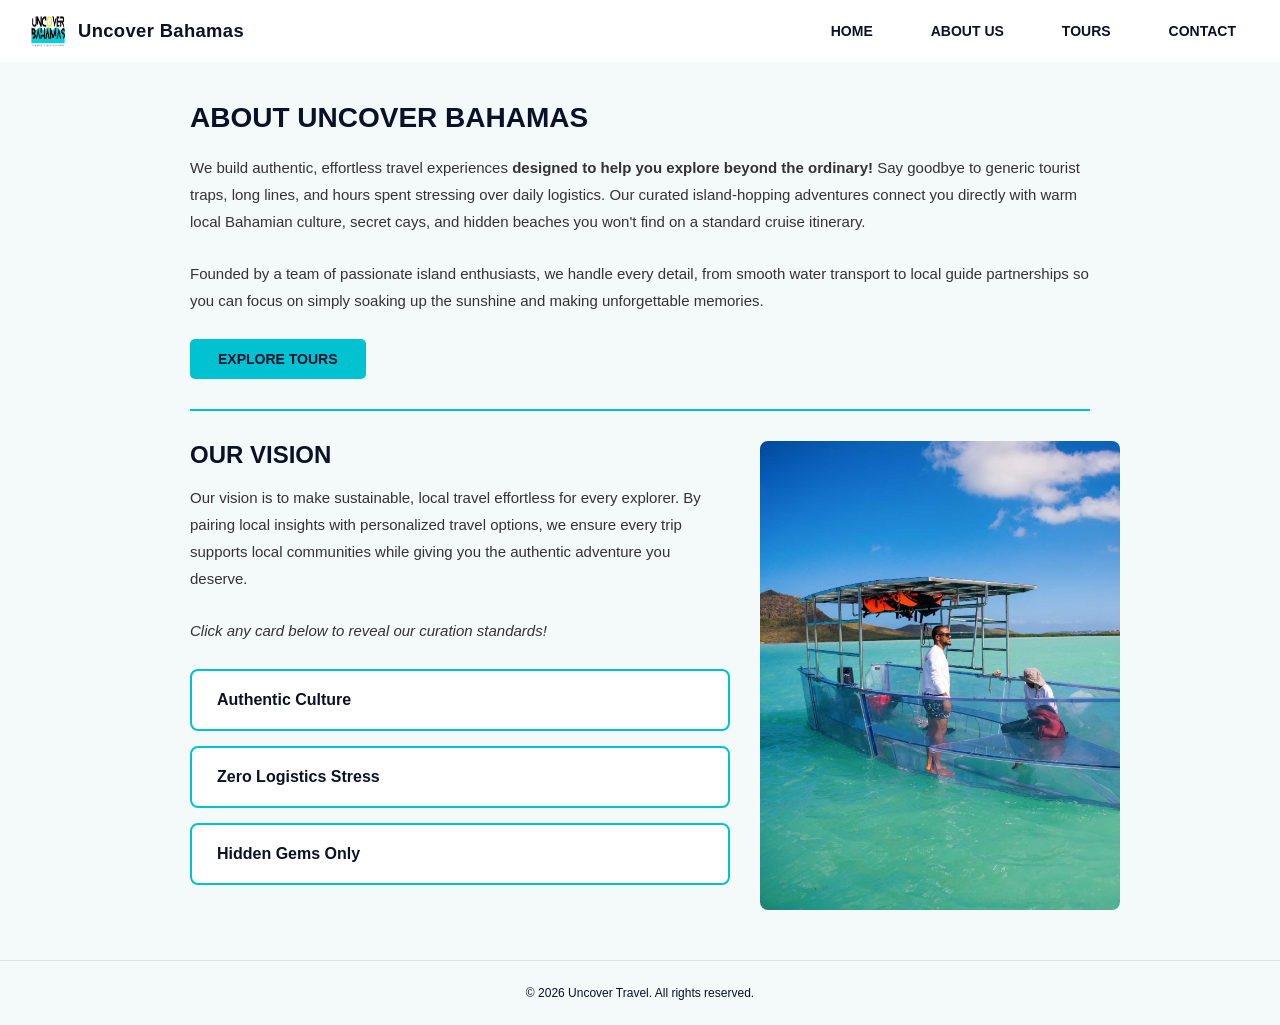
<file: about.html>
<!DOCTYPE html>
<html lang="en">
    <head>
        <meta charset="UTF-8">
        <meta name="viewport" content="width=device-width, initial-scale=1.0">
        <title> About Us - Uncover Bahamas</title>

        <style>
            body {
            font-family: Arial, sans-serif;
            font-size: 14px;
            background-color: #F4F9F9; 
            color: #0A1128;        
            margin: 0;
            padding: 0;
            }

            h1, h2, h3 {
            font-family: Arial, sans-serif;
            font-weight: bold;
            }

            header {
            display: flex;
            justify-content: space-between;
            align-items: center;
            padding: 12px 30px;
            background: white;
            border-bottom: 1px solid var(--line-soft);
            position: sticky;
            top: 0;
            z-index: 50;
            }

            .brand {
            display: flex;
            align-items: center;
            gap: 12px;
            width: 230px;
            }

            .brand-mark {
            width: 36px;
            height: 36px;
            flex-shrink: 0;
            }

            .brand-name {
            font-family: var(--font-display);
            font-weight: 700;
            font-size: 1.15rem;
            letter-spacing: 0.02em;
            color: var(--navy);
            }

            .main-nav {
            display: flex;
            gap: 0;
            align-items: center;
            list-style: none;
            margin: 0;
            padding: 0;
            }

            nav a {
            display: block;
            text-decoration: none;
            text-transform: uppercase;
            margin-left: 30px;
            padding: 11px 14px;
            border-radius: 5px;
            font-weight: bold;
            color: #0A1128;
            transition: color 0.15s ease, background-color 0.15s ease;
            }

            nav a:hover {
            color: #00C2D1;
            background: rgba(0, 194, 209, 0.08);
            }


            .container {
            max-width: 900px;
            margin: 40px auto;
            padding: 0 30px;
            }

            .about-hero {
            text-align: left;
            margin-bottom: 30px;
            padding: 0px;  
            } 
            
            .about-hero h1 {
            font-size: 28px;
            margin-bottom: 20px;
            color: #0A1128;
            }

            .about-hero p {
            line-height: 1.8;
            font-size: 15px;
            margin-bottom: 25px;
            color: #333333;
            }
            
            .btn-primary {
            display: inline-block;
            background-color: #00C2D1;
            color: #0A1128;
            padding: 12px 28px;
            text-decoration: none;
            font-weight: bold;
            border-radius: 5px;
            }


            .divider {
            border: 0;
            height: 2px;
            background-color: #00C2D1;
            margin: 30px 0;
            }

            .vision-container {
            display: flex;
            gap: 30px;
            align-items: stretch;
            }

            .vision-content {
            flex: 0 0 60%;
            text-align: left;
            }

            .vision-content h2 {
            font-size: 24px;
            margin-top: 0;
            margin-bottom: 15px;
            color: #0A1128;
            }

            .vision-content p {
            line-height: 1.8;
            font-size: 15px;
            color: #333333;
            margin-bottom: 25px;
            }

            .instruction-text {
            font-style: italic;
            color: #666666;
            margin-bottom: 20px;
            }

            .pillars-stack {
            display: flex;
            flex-direction: column; 
            gap: 15px;
            }

            .pillar-card {
            background-color: #FFFFFF;
            border: 2px solid #00C2D1;
            border-radius: 8px;
            padding: 20px 25px;
            cursor: pointer;
            text-align: left;
            }

            .pillar-card h3 {
            margin: 0;
            font-size: 16px;
            }

            .pillar-details {
            display: none;
            margin-top: 10px;
            font-size: 14px;
            line-height: 1.6;
            }

            .pillar-card.active {
            background-color: #00C2D1; 
            color: #FFFFFF;
            }

            .pillar-card.active .pillar-details {
            display: block;
            }

            .vision-image-wrapper {
                flex: 0 0 40%;
            }

            .side-img {
            width: 100%;
            height: 100%;
            object-fit: cover;
            border-radius: 8px;
            }

            .footer {
            width: 100%;
            margin-top: 50px;
            text-align: center;
            border-top: 1px solid #E0E0E0;
            padding: 25px 0;
            font-size: 12px;
            background-color: transparent;
            color: #0A1128;
            }

            .footer p {
            margin: 0;
            }
        </style>
    </head>

    
        <header class="site-header">
        <div class="brand">
        <img src="logo.png" alt="Uncover Bahamas" class="brand-mark">
        <span class="brand-name">Uncover Bahamas</span>
        </div>
        <nav>
        <ul class="main-nav">
        <li><a href="index.html">HOME</a></li>
        <li><a href="about.html">ABOUT US</a></li>
        <li><a href="tours.html" class="active">TOURS</a></li>
        <li><a href="contact.html">CONTACT</a></li>
        </ul>
        </nav>
        </header>

<body>
        <div class="container">
            
            <div class="about-hero">
            <h1>ABOUT UNCOVER BAHAMAS</h1>
            <p>
                We build authentic, effortless travel experiences <strong>designed to help you explore beyond the ordinary!</strong> 
                Say goodbye to generic tourist traps, long lines, and hours spent stressing over daily logistics. 
                Our curated island-hopping adventures connect you directly with warm local Bahamian culture, secret cays, 
                and hidden beaches you won't find on a standard cruise itinerary.
            </p>

            <p>
                Founded by a team of passionate island enthusiasts, we handle every detail, from smooth water transport 
                to local guide partnerships so you can focus on simply soaking up the sunshine and making unforgettable memories.
            </p>

            <a href="tours.html" class="btn-primary">EXPLORE TOURS</a>
        </div>

        <hr class="divider">

        <div class="vision-container">

            <div class="vision-content">
            <h2>OUR VISION</h2>
            <p>
                Our vision is to make sustainable, local travel effortless for every explorer. 
                By pairing local insights with personalized travel options, we ensure every trip supports 
                local communities while giving you the authentic adventure you deserve.
            </p>
           
            <p class="instruction-text">Click any card below to reveal our curation standards!</p>
            
            <div class="pillars-stack">

                <!-- Pillar Card 1 -->
                <div class="pillar-card" onclick="togglePillar(this)">
                    <h3>Authentic Culture</h3>
                    <p class="pillar-details">
                        We partner directly with local Bahamian guides and family-owned spots.
                    </p>
                </div>

                <!-- Pillar Card 2 -->
                <div class="pillar-card" onclick="togglePillar(this)">
                    <h3>Zero Logistics Stress</h3>
                    <p class="pillar-details">
                        We handle all transportation and daily schedules so you can relax.
                    </p>
                </div>

                <!-- Pillar Card 3 -->
                <div class="pillar-card" onclick="togglePillar(this)">
                    <h3>Hidden Gems Only</h3>
                    <p class="pillar-details">
                        We skip overcrowded spots to take you to secluded beaches and secret spots.
                    </p>
                </div>
            </div>
        </div>

        <div class="vision-image-wrapper">
            <img src="bahamas-boat.jpg" class="side-img">
        </div>

        </div> <!-- Closes .vision-container -->

        </div> <!-- Closes .container (This fixes the layout issue!) -->

        <footer class="footer">
        <p>&copy; 2026 Uncover Travel. All rights reserved.</p>
        </footer>

        <script>
            function togglePillar(cardElement) {
                cardElement.classList.toggle('active');
            }
        </script>
    </body>
</html>
</file>
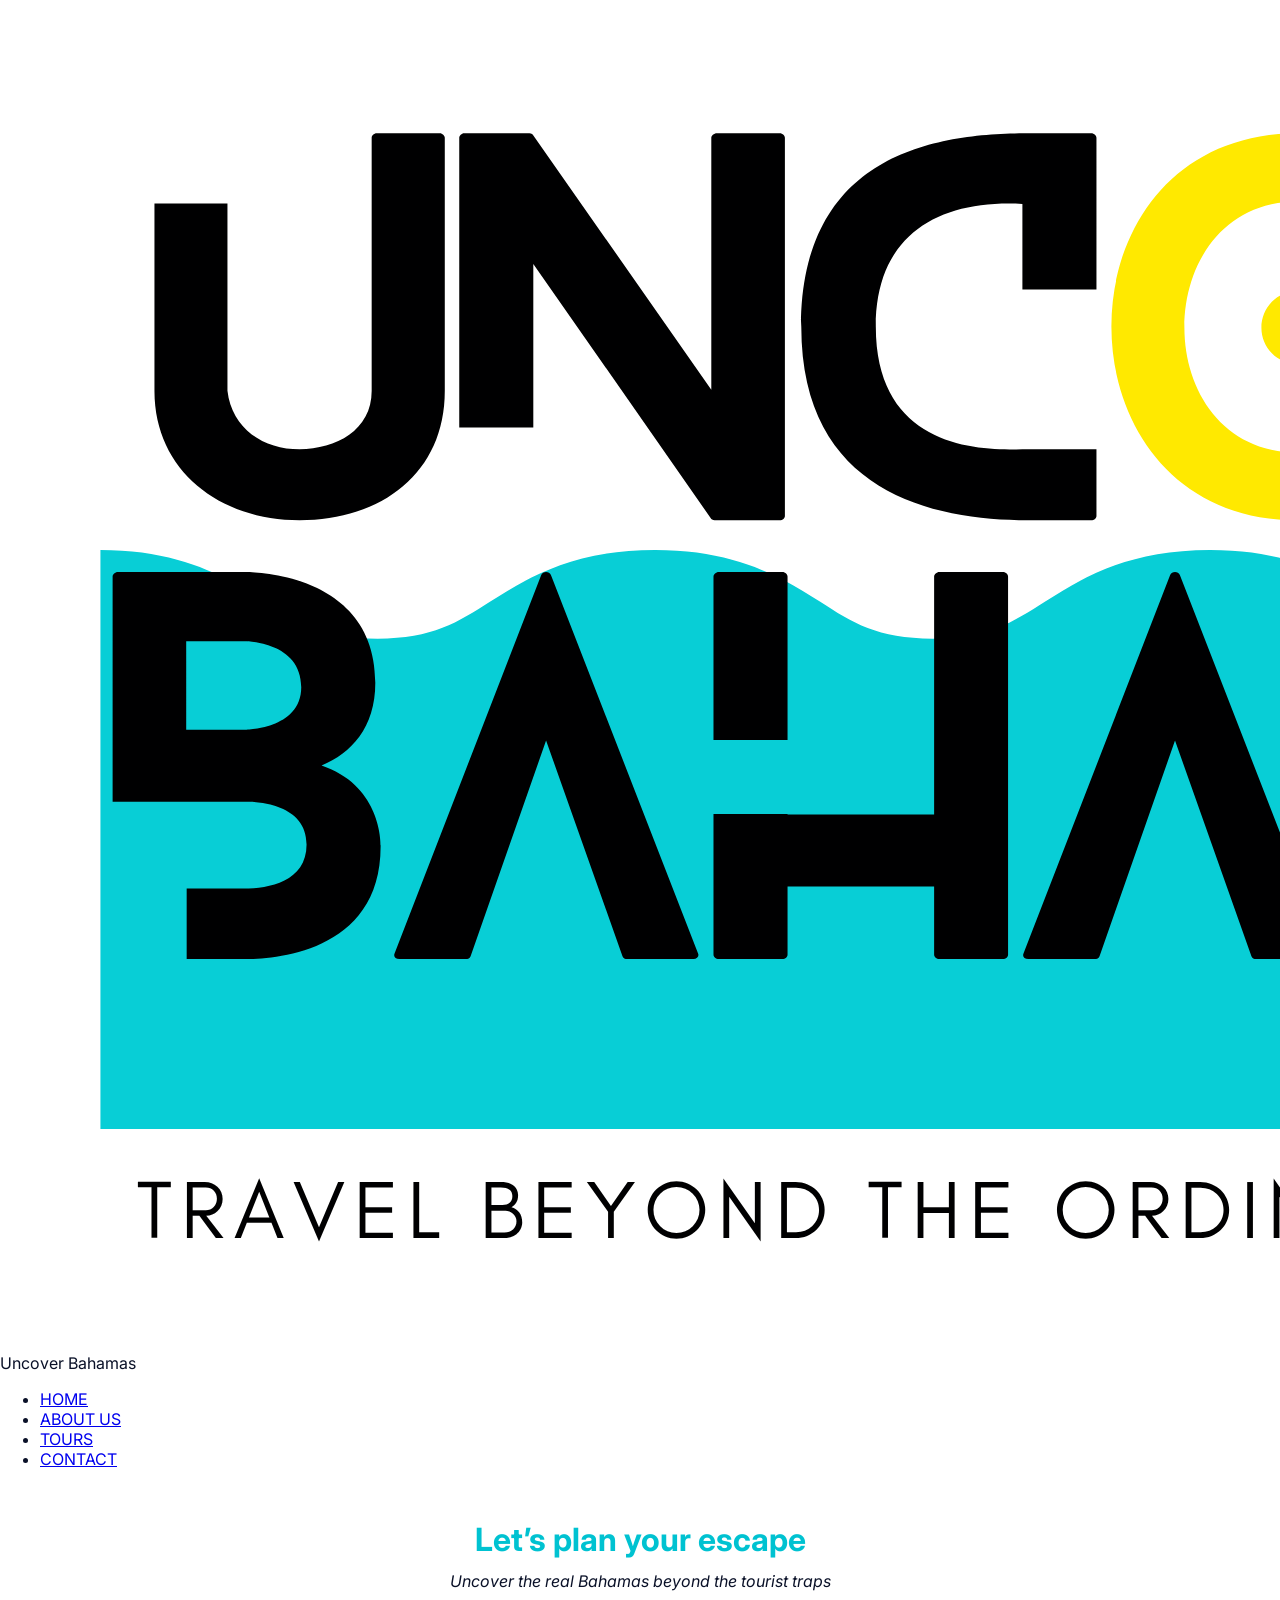
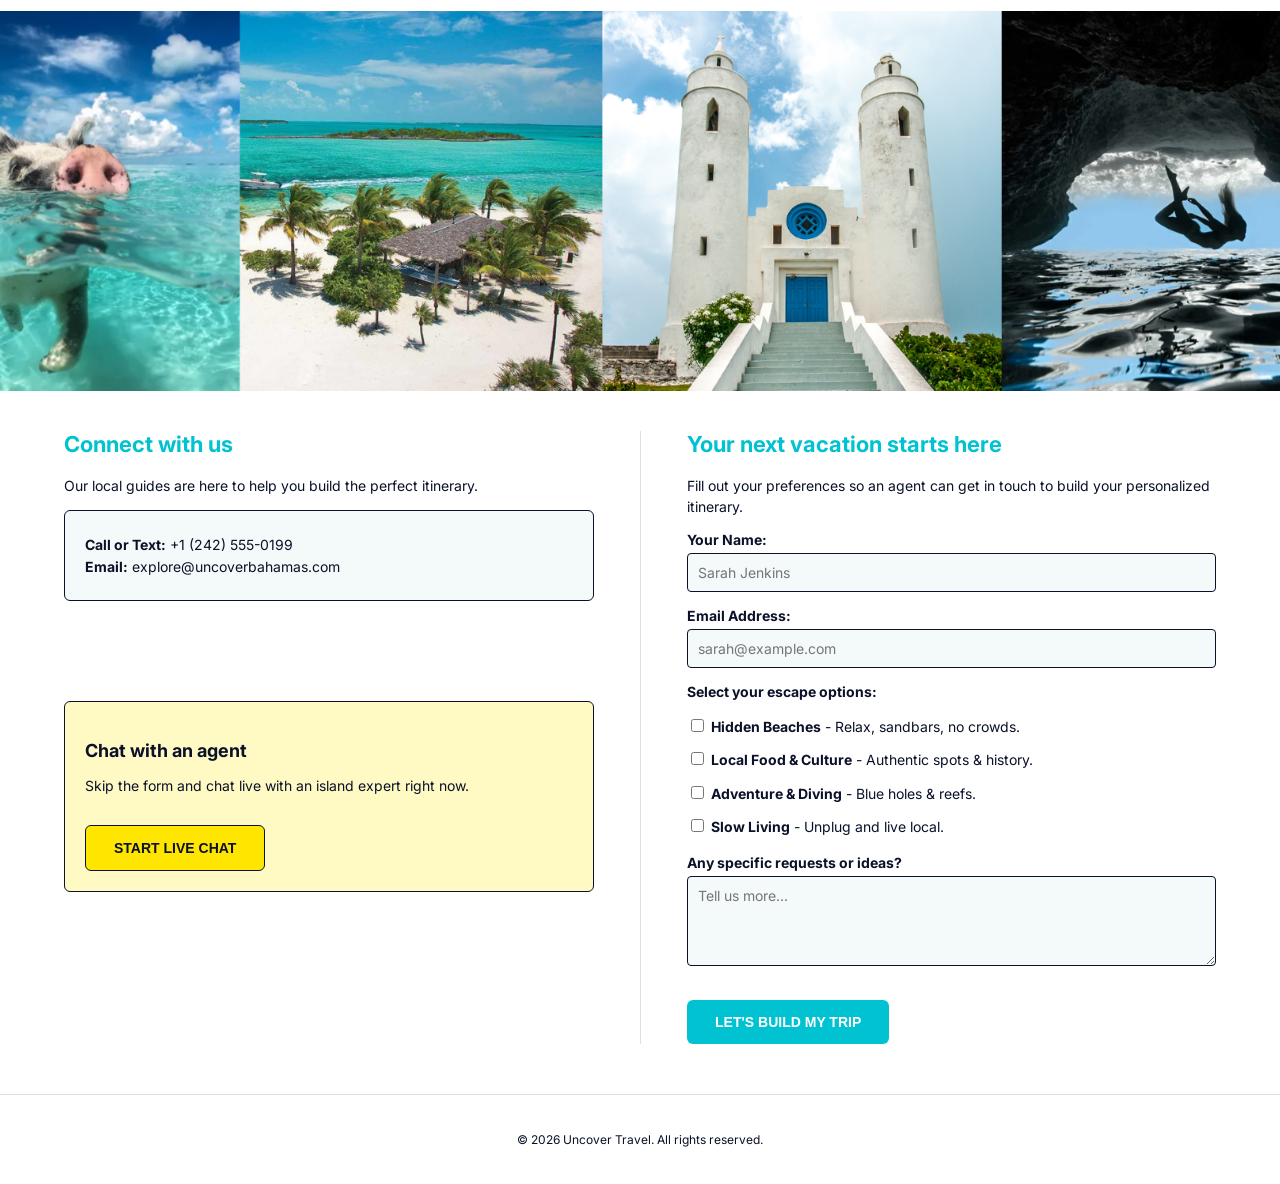
<file: contact.html>
<!DOCTYPE html>
<html lang="es">
<head>
  <meta charset="UTF-8">
  <meta name="viewport" content="width=device-width, initial-scale=1.0">
  <title>UNCOVER BAHAMAS</title>
  <link rel="stylesheet" href="contact.css">
  <link rel="preconnect" href="https://fonts.googleapis.com">
  <link href="https://fonts.googleapis.com/css2?family=Inter:wght@400;600;700&display=swap" rel="stylesheet">
</head>
<body>

  <header class="site-header">
    <div class="brand">
      <img src="logo.png" alt="Uncover Bahamas" class="brand-mark">
      <span class="brand-name">Uncover Bahamas</span>
    </div>
    <nav>
      <ul class="main-nav">
        <li><a href="index.html">HOME</a></li>
        <li><a href="about.html">ABOUT US</a></li>
        <li><a href="tours.html" class="active">TOURS</a></li>
        <li><a href="contact.html">CONTACT</a></li>
      </ul>
    </nav>
  </header>

  <div class="hero-title-container">
    <h1 class="main-title">Let’s plan your escape</h1>
    <p class="subtitle">Uncover the real Bahamas beyond the tourist traps</p>
  </div>

  <div class="hero-banner">
  <img src="banner.png" alt="Uncover Bahamas" class="banner-img">
</div>

  <main class="content-container">

    <section class="left-col">
      <h2 class="section-title">Connect with us</h2>
      <p class="section-desc">Our local guides are here to help you build the perfect itinerary.</p>

      <div class="contact-card">
        <p><strong>Call or Text:</strong> +1 (242) 555-0199</p>
        <p><strong>Email:</strong> explore@uncoverbahamas.com</p>
      </div>

      <div class="chat-section">
        <h3 class="chat-title">Chat with an agent</h3>
        <p class="section-desc">Skip the form and chat live with an island expert right now.</p>
        <button type="button" class="btn btn-yellow">START LIVE CHAT</button>
      </div>
    </section>

    <section class="right-col">
      <h2 class="section-title">Your next vacation starts here</h2>
      <p class="section-desc">Fill out your preferences so an agent can get in touch to build your personalized itinerary.</p>

      <form class="preference-form">
        <div class="form-group">
          <label for="name"><strong>Your Name:</strong></label>
          <input type="text" id="name" placeholder="Sarah Jenkins">
        </div>

        <div class="form-group">
          <label for="email"><strong>Email Address:</strong></label>
          <input type="email" id="email" placeholder="sarah@example.com">
        </div>

        <div class="form-group">
          <p class="checkbox-legend"><strong>Select your escape options:</strong></p>
          <ul class="checkbox-list">
            <li><label><input type="checkbox"> <strong>Hidden Beaches</strong> - Relax, sandbars, no crowds.</label></li>
            <li><label><input type="checkbox"> <strong>Local Food & Culture</strong> - Authentic spots & history.</label></li>
            <li><label><input type="checkbox"> <strong>Adventure & Diving</strong> - Blue holes & reefs.</label></li>
            <li><label><input type="checkbox"> <strong>Slow Living</strong> - Unplug and live local.</label></li>
          </ul>
        </div>

        <div class="form-group">
          <label for="requests"><strong>Any specific requests or ideas?</strong></label>
          <textarea id="requests" rows="4" placeholder="Tell us more..."></textarea>
        </div>

        <button type="button" class="btn btn-cyan">LET'S BUILD MY TRIP</button>
      </form>
    </section>

  </main>

  <footer class="footer">
    <p>&copy; 2026 Uncover Travel. All rights reserved.</p>
  </footer>

</body>
</html>
</file>
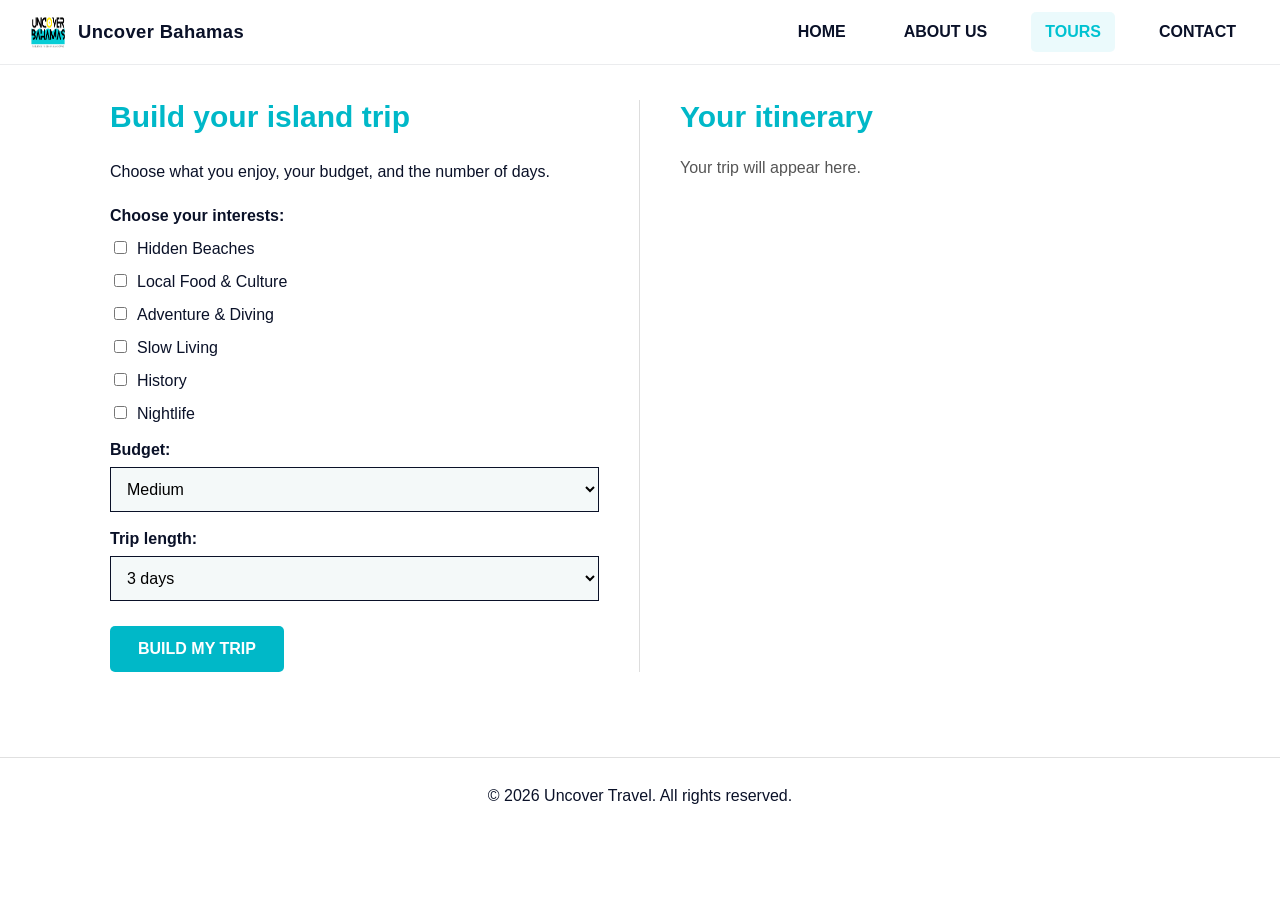
<file: tours.html>
<!DOCTYPE html>
<html lang="en">
<head>
  <meta charset="UTF-8">
  <meta name="viewport" content="width=device-width, initial-scale=1.0">
  <title>Tours - Uncover Bahamas</title>
  <link rel="stylesheet" href="tours.css">
</head>

<body>
  <header class="site-header">
    <div class="brand">
      <img src="logo.png" alt="Uncover Bahamas" class="brand-mark">
      <span class="brand-name">Uncover Bahamas</span>
    </div>
    <nav>
      <ul class="main-nav">
        <li><a href="index.html">HOME</a></li>
        <li><a href="about.html">ABOUT US</a></li>
        <li><a href="tours.html" class="active">TOURS</a></li>
        <li><a href="contact.html">CONTACT</a></li>
      </ul>
    </nav>
  </header>

  <main>
    <section class="options">
      <h1>Build your island trip</h1>
      <p>Choose what you enjoy, your budget, and the number of days.</p>

      <label>Choose your interests:</label>

      <label class="choice"><input type="checkbox" name="interest" value="beach">Hidden Beaches</label>
      <label class="choice"><input type="checkbox" name="interest" value="food">Local Food & Culture</label>
      <label class="choice"><input type="checkbox" name="interest" value="adventure">Adventure & Diving</label>
      <label class="choice"><input type="checkbox" name="interest" value="relaxation">Slow Living</label>
      <label class="choice"><input type="checkbox" name="interest" value="history">History</label>
      <label class="choice"><input type="checkbox" name="interest" value="nightlife">Nightlife</label>

      <label for="budget">Budget:</label>
      <select id="budget">
        <option value="low">Low</option>
        <option value="medium" selected>Medium</option>
        <option value="high">High</option>
      </select>

      <label for="days">Trip length:</label>
      <select id="days">
        <option value="1">1 day</option>
        <option value="2">2 days</option>
        <option value="3" selected>3 days</option>
        <option value="4">4 days</option>
        <option value="5">5 days</option>
      </select>

      <button onclick="buildTrip()">BUILD MY TRIP</button>
    </section>

    <section>
      <h1>Your itinerary</h1>
      <div id="results" class="empty">Your trip will appear here.</div>
    </section>
  </main>

  <footer class="footer">
  <p>&copy; 2026 Uncover Travel. All rights reserved.</p>
</footer>

  <script>
    const tours = [
      { name: "Public Beach Morning", interest: "beach", budget: "low", time: "Morning" },
      { name: "Blue Lagoon Snorkel", interest: "beach", budget: "medium", time: "Morning" },
      { name: "Private Island Boat Trip", interest: "beach", budget: "high", time: "Morning" },

      { name: "Local Market Breakfast", interest: "food", budget: "low", time: "Morning" },
      { name: "Arawak Cay Fish Fry", interest: "food", budget: "medium", time: "Evening" },
      { name: "Private Bahamian Dinner", interest: "food", budget: "high", time: "Evening" },

      { name: "Blue Hole Swim", interest: "adventure", budget: "low", time: "Afternoon" },
      { name: "Mangrove Kayak Tour", interest: "adventure", budget: "medium", time: "Afternoon" },
      { name: "Barrier Reef Dive", interest: "adventure", budget: "high", time: "Morning" },

      { name: "Golden Hour Beach Walk", interest: "relaxation", budget: "low", time: "Evening" },
      { name: "Sunset Catamaran Sail", interest: "relaxation", budget: "medium", time: "Evening" },
      { name: "Seaside Spa Morning", interest: "relaxation", budget: "high", time: "Morning" },

      { name: "Fort Charlotte Visit", interest: "history", budget: "low", time: "Morning" },
      { name: "Junkanoo Culture Tour", interest: "history", budget: "medium", time: "Afternoon" },
      { name: "Private Heritage Tour", interest: "history", budget: "high", time: "Afternoon" },

      { name: "Local Music Night", interest: "nightlife", budget: "low", time: "Evening" },
      { name: "Rooftop Cocktails", interest: "nightlife", budget: "medium", time: "Evening" },
      { name: "Casino and Dinner", interest: "nightlife", budget: "high", time: "Evening" }
    ];

    function buildTrip() {
      const interests = [...document.querySelectorAll('input[name="interest"]:checked')].map(box => box.value);
      const budget = document.getElementById("budget").value;
      const days = Number(document.getElementById("days").value);

      let matches = tours.filter(tour => tour.budget === budget && (!interests.length || interests.includes(tour.interest)));

      if (!matches.length) {
        document.getElementById("results").innerHTML = "No matching tours. Try another budget or interest.";
        return;
      }

      let html = "";

      for (let day = 1; day <= days; day++) {
        html += `<div class="day"><h2>Day ${day}</h2>`;

        ["Morning", "Afternoon", "Evening"].forEach(time => {
          const choices = matches.filter(tour => tour.time === time);
          const list = choices.length ? choices : matches;
          const tour = list[Math.floor(Math.random() * list.length)];
          html += `<p><strong>${time}:</strong> ${tour.name}</p>`;
        });

        html += "</div>";
      }

      document.getElementById("results").innerHTML = html;
    }
  </script>
</body>
</html>
</file>
<file: contact.css>
:root {
  --cyan: #00C2D1;
  --dark-blue: #0A1128;
  --yellow: #FFE600;
  --yellow2: #fff9c4;
  --bg-light: #F4F9F9;
  --bg-dark: #1d9191;
  --border-color: #E0E0E0;
}

* {
  box-sizing: border-box;
}

body {
  font-family: 'Inter', Arial, sans-serif;
  color: var(--dark-blue);
  margin: 0;
  padding: 0;
  background-color: #ffffff;
  width: 100%;
}

.navbar {
  width: 100%;
  background-color: var(--bg-dark);
  padding: 10px 2.5%;
  display: flex;
  justify-content: space-between;
  align-items: center;
}

.logo-img {
  height: 55px;
  width: auto;
  display: block;
}

.nav-links a {
  color: var(--dark-blue);
  text-decoration: none;
  margin-left: 25px;
  font-size: 13px;
  font-weight: bold;
}

.nav-links a.active {
  color: var(--cyan);
  text-decoration: underline;
}

.hero-title-container {
  width: 100%;
  text-align: center;
  padding: 35px 20px 10px 20px;
}

.main-title {
  font-size: 32px;
  font-weight: bold;
  color: var(--cyan);
  margin: 0 0 12px 0;
}

.subtitle {
  font-style: italic;
  font-size: 16px;
  margin: 0;
  margin-bottom: 10px;
}

.hero-banner {
  width: 100%;
  margin-bottom: 40px;
}

.banner-img {
  width: 100%;
  height: 380px;
  object-fit: cover;
  object-position: center;
  display: block;
}

.content-container {
  width: 100%;
  padding: 0 5%;
  display: flex;
  gap: 4%;
}

.left-col {
  width: 46%;
}

.right-col {
  width: 50%;
  padding-left: 4%;
  border-left: 1px solid var(--border-color);
}

.section-title {
  font-size: 22px;
  color: var(--cyan);
  margin-top: 0;
}

.section-desc {
  font-size: 14px;
  line-height: 1.5;
}

.contact-card {
  background-color: var(--bg-light);
  padding: 20px;
  border: 1px solid var(--dark-blue);
  border-radius: 6px;
  margin-bottom: 100px;
}

.contact-card p {
  margin: 5px 0;
  font-size: 14px;
}

.chat-title {
  font-size: 18px;
  margin-bottom: 8px;
}

.chat-section {
  background-color: var(--yellow2);
  padding: 20px;
  border: 1px solid var(--dark-blue);
  border-radius: 6px;
}

.form-group {
  margin-bottom: 15px;
}

.form-group label,
.checkbox-legend {
  font-size: 14px;
  display: block;
}

.form-group input[type="text"],
.form-group input[type="email"],
.form-group textarea {
  width: 100%;
  padding: 10px;
  margin-top: 5px;
  font-family: inherit;
  font-size: 14px;
  background-color: var(--bg-light);
  border: 1px solid var(--dark-blue);
  border-radius: 4px;
}

.checkbox-list {
  list-style: none;
  padding-left: 0;
  font-size: 14px;
  margin-top: 5px;
  line-height: 1.8;
}

.checkbox-list li {
  margin-bottom: 8px;
}

.btn {
  padding: 14px 28px;
  font-size: 14px;
  font-weight: bold;
  border-radius: 6px;
  cursor: pointer;
  margin-top: 15px;
  display: inline-block;
}

.btn-yellow {
  background-color: var(--yellow);
  color: var(--dark-blue);
  border: 1px solid var(--dark-blue);
}

.btn-cyan {
  background-color: var(--cyan);
  color: #ffffff;
  border: none;
}

.footer {
  width: 100%;
  margin-top: 50px;
  text-align: center;
  border-top: 1px solid var(--border-color);
  padding: 25px 0;
  font-size: 12px;
}
</file>
<file: tours.css>
* { box-sizing: border-box; }

body {
  margin: 0;
  font-family: Arial, sans-serif;
  color: #0A1128;
  background: white;
}

/* Standard Header Styles */
header {
  display: flex;
  justify-content: space-between;
  align-items: center;
  padding: 12px 30px;
  background: white;
  border-bottom: 1px solid rgba(10, 17, 40, 0.08);
  position: sticky;
  top: 0;
  z-index: 50;
}

.brand {
  display: flex;
  align-items: center;
  gap: 12px;
  width: 230px;
}

.brand-mark {
  width: 36px;
  height: 36px;
  flex-shrink: 0;
}

.brand-name {
  font-weight: 700;
  font-size: 1.15rem;
  letter-spacing: 0.02em;
  color: #0A1128;
}

.main-nav {
  display: flex;
  gap: 0;
  align-items: center;
  list-style: none;
  margin: 0;
  padding: 0;
}

nav a {
  display: block;
  text-decoration: none;
  text-transform: uppercase;
  margin-left: 30px;
  padding: 11px 14px;
  border-radius: 5px;
  font-weight: bold;
  color: #0A1128;
  transition: color 0.15s ease, background-color 0.15s ease;
}

nav a:hover,
nav a.active { 
  color: #00C2D1; 
  background: rgba(0, 194, 209, 0.08);
}

/* Tours Page Specific Styles */
main {
  display: grid;
  grid-template-columns: 1fr 1fr;
  max-width: 1200px;
  margin: 0 auto;
  padding: 35px 30px;
}

section { padding: 0 40px; }

.options { border-right: 1px solid #dddddd; }

h1 {
  margin: 0 0 25px;
  color: #00B8C8;
  font-size: 30px;
}

h2 { margin: 0 0 8px; }

p {
  margin: 0 0 22px;
  font-size: 16px;
  line-height: 1.6;
}

label {
  display: block;
  margin: 18px 0 8px;
  font-weight: bold;
}

.choice {
  display: block;
  margin: 13px 0;
  font-size: 16px;
  font-weight: normal;
}

.choice input { margin-right: 10px; }

select {
  width: 100%;
  padding: 12px;
  border: 1px solid #0A1128;
  background: #F4F9F9;
  font-size: 16px;
}

button {
  margin-top: 25px;
  padding: 14px 28px;
  border: 0;
  border-radius: 5px;
  color: white;
  background: #00B8C8;
  font-size: 16px;
  font-weight: bold;
  cursor: pointer;
}

button:hover { background: #009AA6; }

.empty {
  color: #555555;
  font-size: 16px;
}

.day {
  margin-bottom: 25px;
  padding: 18px;
  border: 1px solid #0A1128;
  border-radius: 5px;
  background: #F4F9F9;
}

.day h2 { color: #00B8C8; }

.day p { margin: 8px 0; }

.footer {
  width: 100%;
  margin-top: 50px;
  text-align: center;
  border-top: 1px solid #E0E0E0;
  padding: 25px 0;
  font-size: 12px;
  background-color: transparent;
  color: #0A1128;
}

.footer p {
  margin: 0;
}

/* Responsive adjustments */
@media (max-width: 750px) {
  header { flex-direction: column; gap: 15px; }
  .main-nav { flex-wrap: wrap; justify-content: center; }
  nav a { margin: 0 10px; }
  main { grid-template-columns: 1fr; }
  section { padding: 20px 0; }
  .options { border-right: 0; border-bottom: 1px solid #dddddd; }
}
</file>
